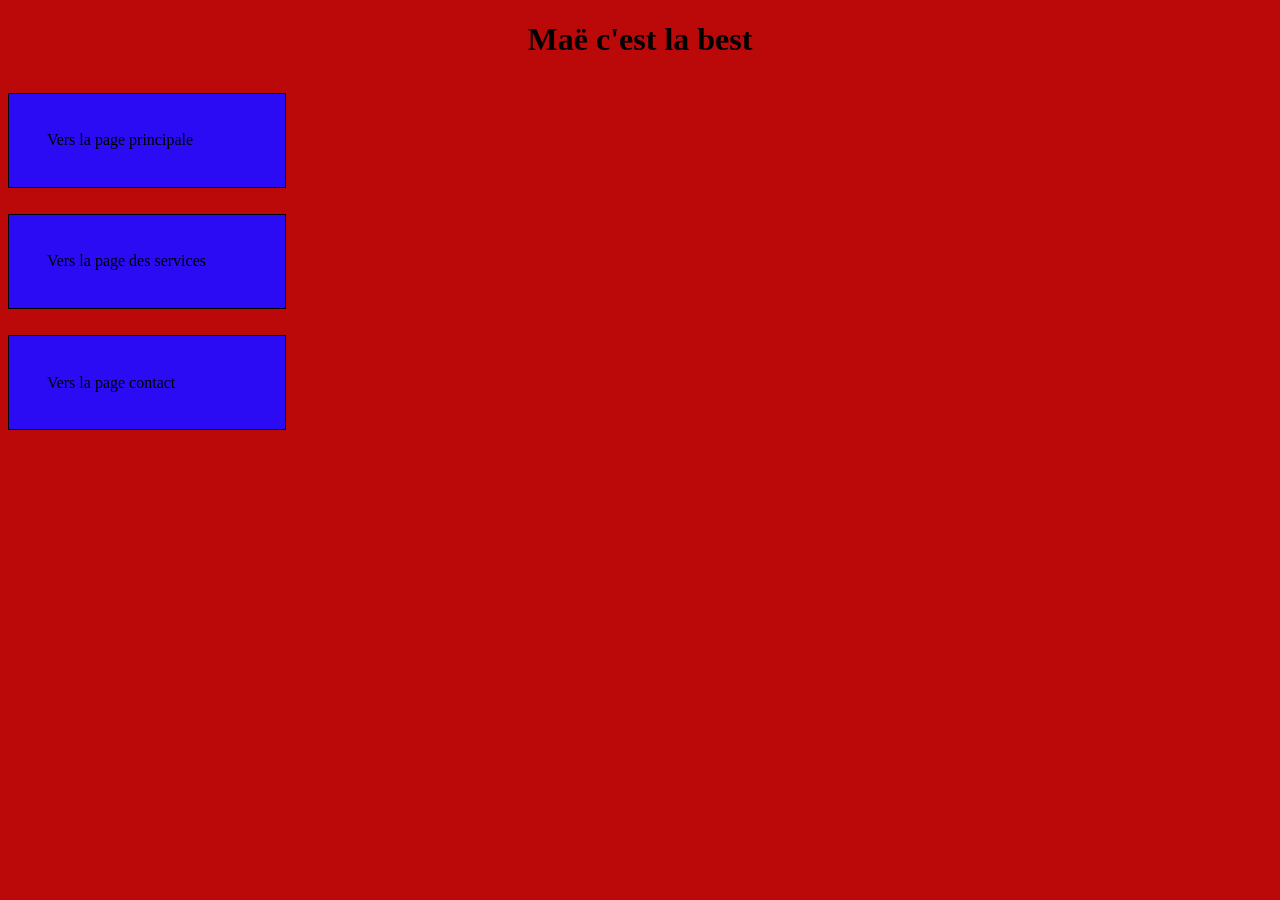
<file: index.html>
<!DOCTYPE html>
<html lang="en">

<head>
    <meta charset="UTF-8">
    <meta name="viewport" content="width=device-width, initial-scale=1.0">
    <link rel="stylesheet" href="style.css">
    <title>TelepotMe</title>
</head>

<body>
    <h1> Maë c'est la best</h1>
    <div class="container">
        <a href="page_ia.html" class="button">Vers la page principale</a>
        <a href="services.html" class="button">Vers la page des services</a>
        <a href="contact.html" class="button">Vers la page contact</a>
    </div>

</body>

</html>
</file>
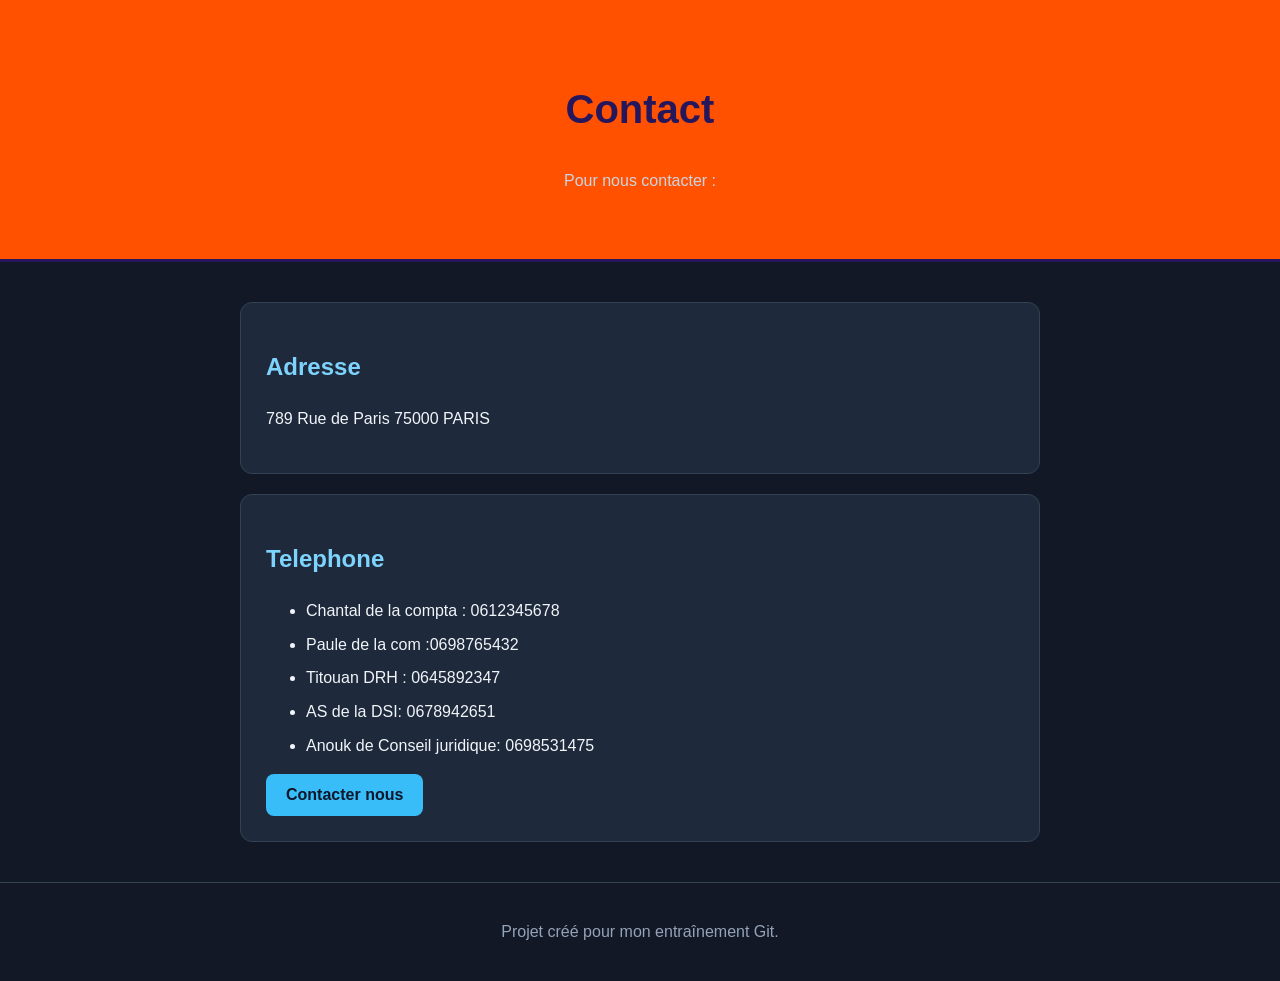
<file: contact.html>
<!DOCTYPE html>
<html lanf="fr">

<head>
    <meta charset="UTF-8">
    <meta name="viewport" content="width=device-width, initial-scale=1.0">
    <link rel="stylesheet" href="contact.css">
    <title>Contact</title>
</head>

<body>
    <header>
        <h1>Contact</h1>
        <p>Pour nous contacter :</p>
    </header>

    <main>
        <section>
            <h2>Adresse</h2>
            <p>789 Rue de Paris 75000 PARIS</p>
        </section>

        <section>
            <h2>Telephone</h2>
            <ul>
                <li>Chantal de la compta : 0612345678</li>
                <li>Paule de la com :0698765432</li>
                <li>Titouan DRH : 0645892347</li>
                <li>AS de la DSI: 0678942651</li>
                <li>Anouk de Conseil juridique: 0698531475</li>
            </ul>

            <button onclick="alert('Nous vous repondrons dans les plus brief delais')">
                Contacter nous
            </button>
        </section>

    </main>

    <footer>
        <p>Projet créé pour mon entraînement Git.</p>
    </footer>
</body>

</html>
</file>
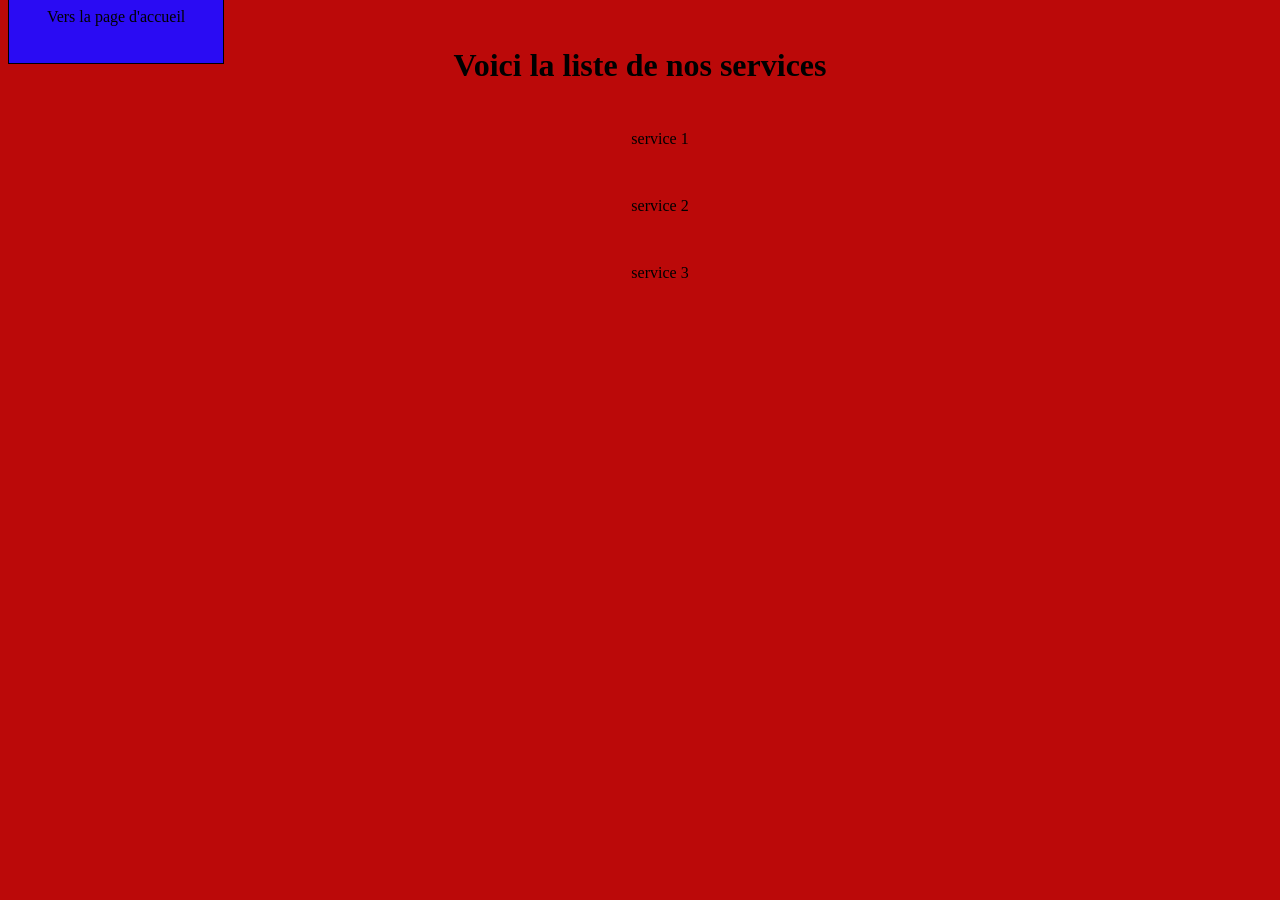
<file: services.html>
<!DOCTYPE html>
<html lang="fr">
<head>
    <meta charset="UTF-8">
    <meta name="viewport" content="width=device-width, initial-scale=1.0">
    <link rel="stylesheet" href="style.css">
    <title>Services</title>
</head>
<body>
    <a href="index.html" class="button">Vers la page d'accueil</a>
    <h1>Voici la liste de nos services</h1>
    <ul>
        <li>service 1</li>
        <li>service 2</li>
        <li>service 3</li>
    </ul>
</body>
</html>
</file>
<file: style.css>
body{
    background-color:rgb(187, 9, 9) ;
}

.button{
    background-color: rgb(42, 11, 243);
    width: 200px;
    margin: 1% 0 1% 0 ;
    padding: 3%;
    border: 1px solid black;
    text-decoration: none;
    color: black;

}
h1{
    text-align: center;
}
ul{
    list-style-type: none;  
    color: black;
    text-align: center;
}
li{
    padding: 2%;
}
.container{
    display: flex;
    flex-direction: column;
    
}
</file>
<file: contact.css>
/* Style général de la page */
body {
    margin: 0;
    font-family: Arial, sans-serif;
    background-color: #121826;
    color: #f1f5f9;
    line-height: 1.6;
}

/* En-tête */
header {
    text-align: center;
    padding: 50px 20px;
    background-color: #ff5100;
    border-bottom: 3px solid #26175d;
}

header h1 {

    color: #26175d;
    font-size: 2.5rem;
}

header p {
    color: #cbd5e1;
}

/* Contenu principal */
main {
    max-width: 800px;
    margin: 40px auto;
    padding: 0 20px;
}

/* Cartes des sections */
section {
    background-color: #1e293b;
    padding: 25px;
    margin-bottom: 20px;
    border-radius: 12px;
    border: 1px solid #334155;
}

h2 {
    color: #7dd3fc;
}

/* Liste des objectifs */
li {
    margin: 8px 0;
}

/* Bouton */
button {
    background-color: #38bdf8;
    color: #0f172a;
    padding: 12px 20px;
    border: none;
    border-radius: 8px;
    font-size: 1rem;
    font-weight: bold;
    cursor: pointer;
    transition: background-color 0.3s, transform 0.3s;
}

button:hover {
    background-color: #7dd3fc;
    transform: translateY(-2px);
}

/* Pied de page */
footer {
    text-align: center;
    padding: 20px;
    color: #94a3b8;
    border-top: 1px solid #334155;
}
</file>
